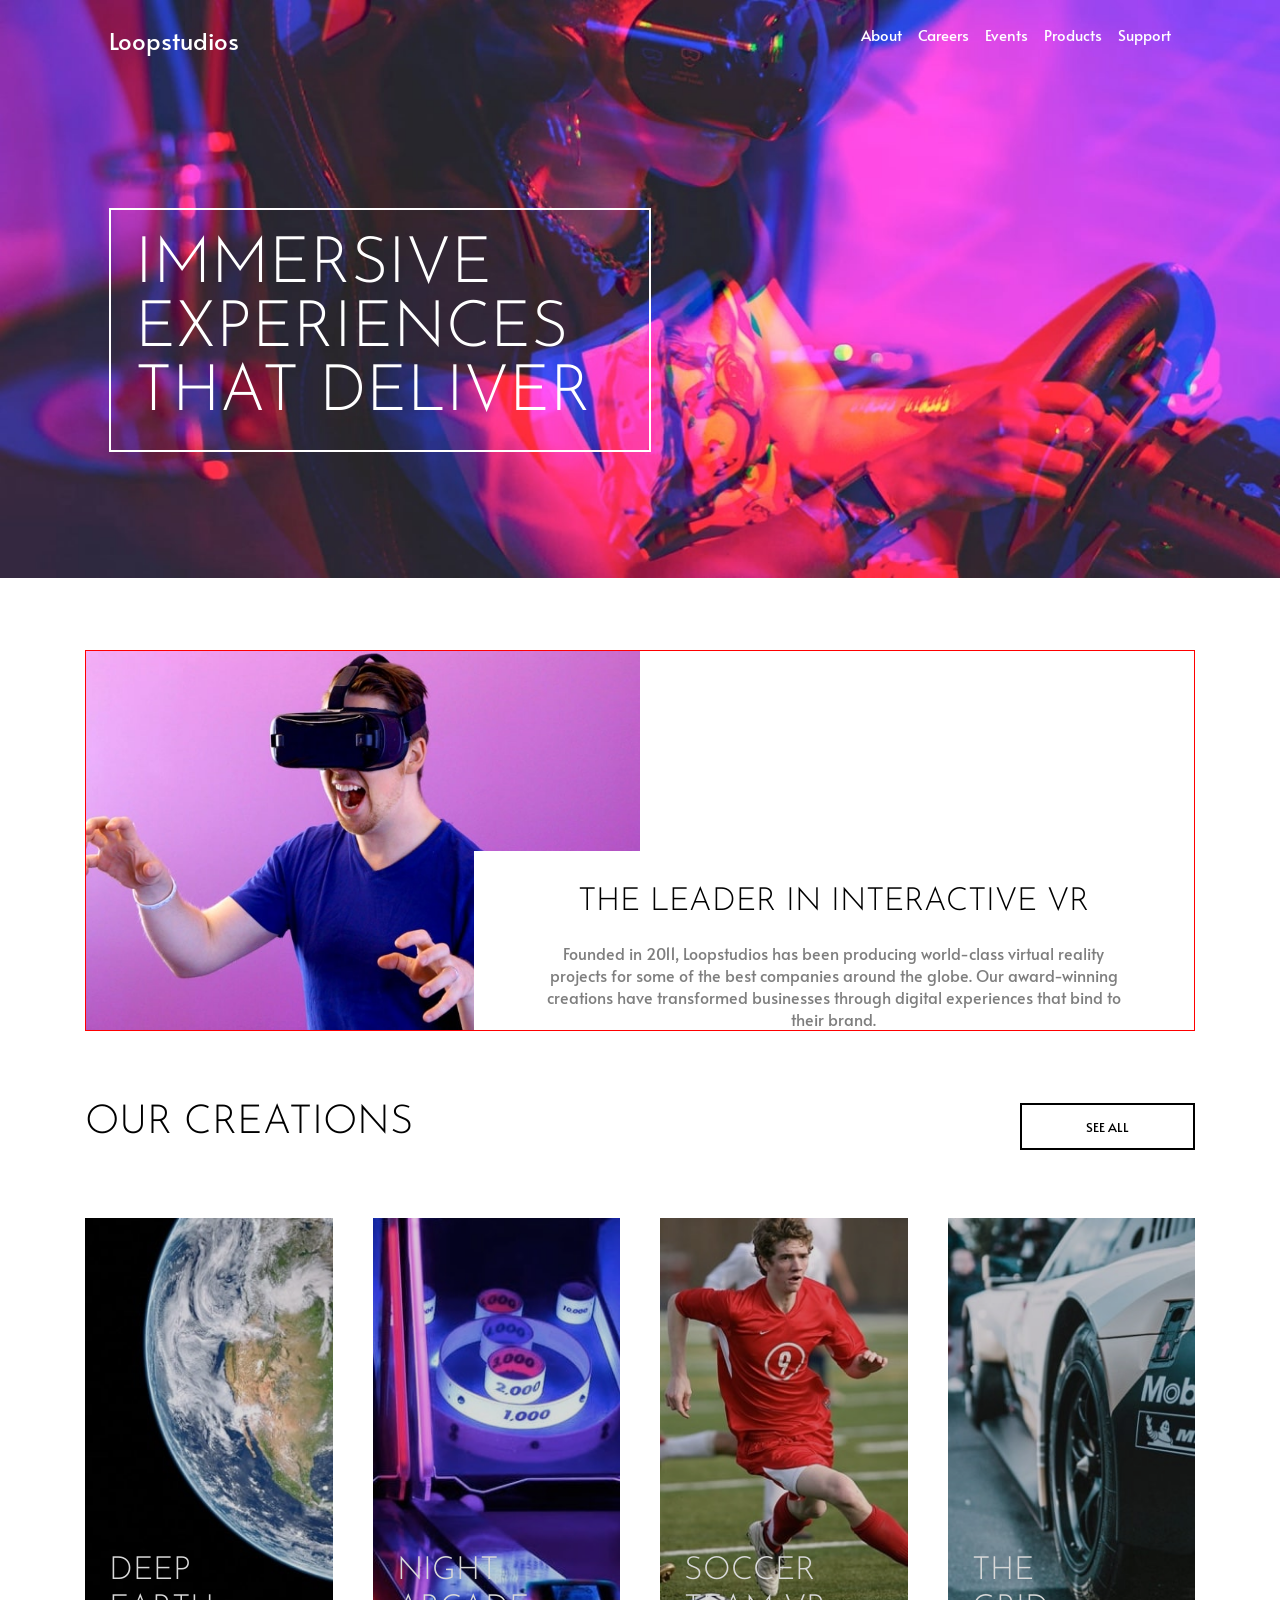
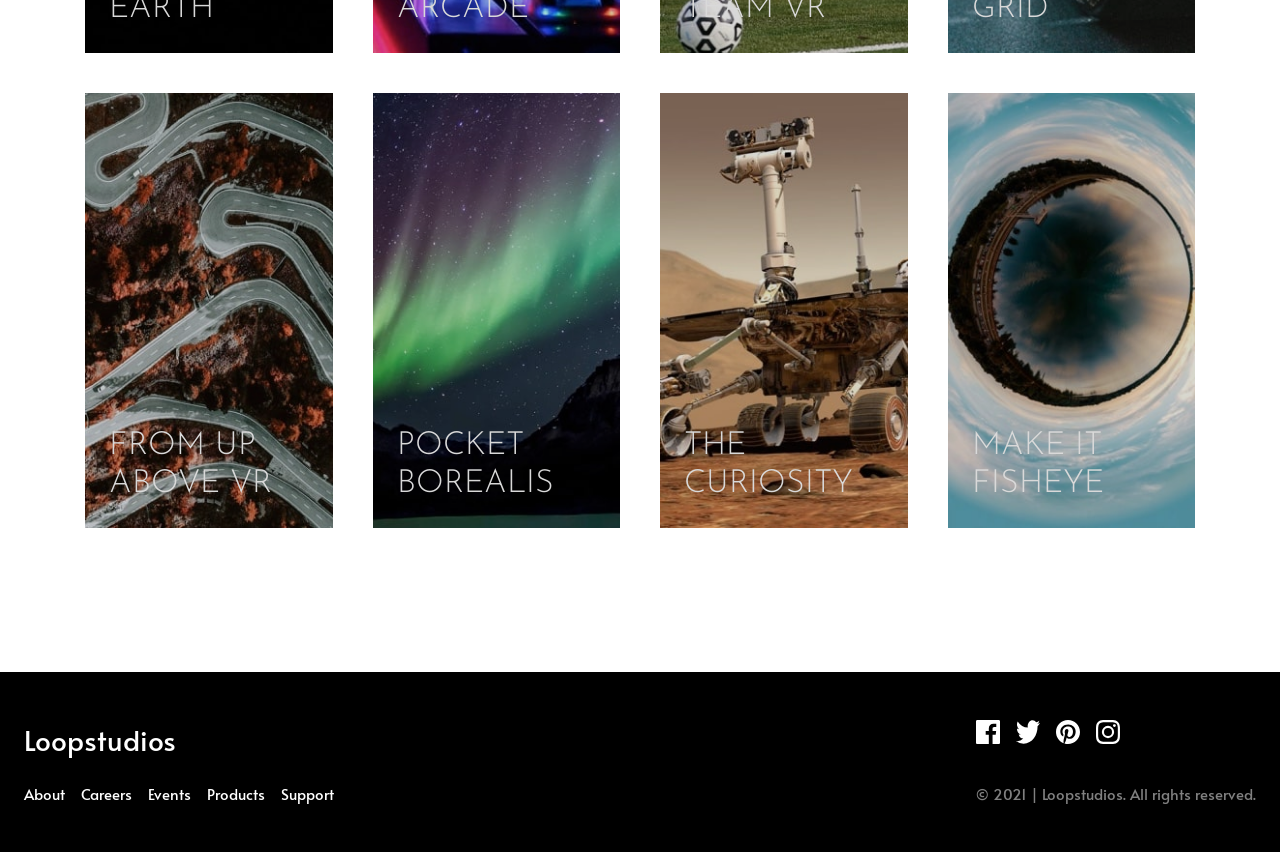
<file: index.html>
<!doctype html>
<html lang="en">
  <head>
    <meta charset="UTF-8" />
    <meta name="viewport" content="width=device-width, initial-scale=1.0" />
    <!-- displays site properly based on user's device -->

    <link
      rel="icon"
      type="image/png"
      sizes="32x32"
      href="./images/favicon-32x32.png"
    />
    <link rel="preconnect" href="https://fonts.googleapis.com" />
    <link rel="preconnect" href="https://fonts.gstatic.com" crossorigin />
    <link
      href="https://fonts.googleapis.com/css2?family=Alata&family=Josefin+Sans:ital,wght@0,300;1,300&display=swap"
      rel="stylesheet"
    />
    <link rel="stylesheet" href="./css/style.css" />
    <title>Frontend Mentor | Loopstudios landing page</title>

    <!-- Feel free to remove these styles or customise in your own stylesheet 👍 -->
  </head>
  <body>
    <!--  Our creations -->
    <header class="header">
      <picture>
        <source
          media="(min-width: 768px)"
          srcset="./images/desktop/image-hero.jpg"
        />
        <img
          class=""
          src="./images/mobile/image-hero.jpg"
          alt="hero image section for navbar"
        />
      </picture>
      <div class="header__menu container">
        <nav>
          <a class="menu__link" href="#">Loopstudios</a>
          <button type="button" class="hamberger-btn">
            <img
              src="./images/icon-hamburger.svg"
              alt="hamburger menu is showing"
            />
          </button>
          <button type="button" class="close-btn">
            <img
              src="./images/icon-close.svg"
              alt="close button menu is showing"
            />
          </button>
          <ul class="menu">
            <li class="menu__list">
              <a class="menu__link" href="#">About</a>
            </li>
            <li class="menu__list">
              <a class="menu__link" href="#">Careers</a>
            </li>
            <li class="menu__list">
              <a class="menu__link" href="#">Events</a>
            </li>
            <li class="menu__list">
              <a class="menu__link" href="#">Products</a>
            </li>
            <li class="menu__list">
              <a class="menu__link" href="#">Support</a>
            </li>
          </ul>
        </nav>
        <h1>Immersive experiences that deliver</h1>
      </div>
    </header>
    <main class="main">
      <section class="container hero">
        <picture>
          <source
            media="(min-width:768px )"
            srcset="./images/desktop/image-interactive.jpg"
          />
          <img
            src="./images/mobile/image-interactive.jpg"
            alt="A person wear a google glass"
          />
        </picture>
        <div class="hero__content">
          <h2>The leader in interactive VR</h2>
          <p>
            Founded in 2011, Loopstudios has been producing world-class virtual
            reality projects for some of the best companies around the globe.
            Our award-winning creations have transformed businesses through
            digital experiences that bind to their brand.
          </p>
        </div>
      </section>
      <section class="container gallery">
        <div class="gallery__head">
          <h2>Our creations</h2>
        </div>
        <div class="gallery__grid">
          <div class="card">
            <picture>
              <source
                media="(min-width:768px)"
                srcset="./images/desktop/image-deep-earth.jpg"
              />
              <img
                src="./images/mobile/image-deep-earth.jpg"
                alt="image-deep-earth"
              />
            </picture>
            <h3>
              Deep <br />
              Earth
            </h3>
          </div>
          <div class="card">
            <picture>
              <source
                media="(min-width:768px)"
                srcset="./images/desktop/image-night-arcade.jpg"
              />
              <img
                src="./images/mobile/image-night-arcade.jpg"
                alt="image-night-arcade"
              />
            </picture>
            <h3>
              Night<br />
              arcade
            </h3>
          </div>
          <div class="card">
            <picture>
              <source
                media="(min-width:768px)"
                srcset="./images/desktop/image-soccer-team.jpg"
              />
              <img
                src="./images/mobile/image-soccer-team.jpg"
                alt="image-soccer-team"
              />
            </picture>
            <h3>
              Soccer<br />
              team VR
            </h3>
          </div>
          <div class="card">
            <picture>
              <source
                media="(min-width:768px)"
                srcset="./images/desktop/image-grid.jpg"
              />
              <img src="./images/mobile/image-grid.jpg" alt="image-grid" />
            </picture>
            <h3>The <br />grid</h3>
          </div>
          <div class="card">
            <picture>
              <source
                media="(min-width:768px)"
                srcset="./images/desktop/image-from-above.jpg"
              />
              <img
                src="./images/mobile/image-from-above.jpg"
                alt="image-from-above"
              />
            </picture>
            <h3>
              From up<br />
              above VR
            </h3>
          </div>
          <div class="card">
            <picture>
              <source
                media="(min-width:768px)"
                srcset="./images/desktop/image-pocket-borealis.jpg"
              />
              <img
                src="./images/mobile/image-pocket-borealis.jpg"
                alt="image-pocket-borealis"
              />
            </picture>
            <h3>
              Pocket<br />
              borealis
            </h3>
          </div>
          <div class="card">
            <picture>
              <source
                media="(min-width:768px)"
                srcset="./images/desktop/image-curiosity.jpg"
              />
              <img
                src="./images/mobile/image-curiosity.jpg"
                alt="image-curiosity"
              />
            </picture>
            <h3>
              The<br />
              curiosity
            </h3>
          </div>
          <div class="card">
            <picture>
              <source
                media="(min-width:768px)"
                srcset="./images/desktop/image-fisheye.jpg"
              />
              <img
                src="./images/mobile/image-fisheye.jpg"
                alt="image-fisheye"
              />
            </picture>
            <h3>
              Make it<br />
              fisheye
            </h3>
          </div>
        </div>
        <div class="gallery__button">
          <button type="button">SEE ALL</button>
        </div>
      </section>
    </main>
    <footer class="footer">
      <div class="footer__brand">
        <h2>Loopstudios</h2>
      </div>
      <nav class="footer__nav">
        <ul>
          <li><a href="#">About</a></li>
          <li><a href="#">Careers</a></li>
          <li><a href="#">Events</a></li>
          <li><a href="#">Products</a></li>
          <li><a href="#">Support</a></li>
        </ul>
      </nav>
      <nav class="footer__social">
        <ul>
          <li>
            <a href="#">
              <img src="./images/icon-facebook.svg" alt="go to facebook" />
            </a>
          </li>
          <li>
            <a href="#">
              <img src="./images/icon-twitter.svg" alt="go to twitter" />
            </a>
          </li>
          <li>
            <a href="#">
              <img src="./images/icon-pinterest.svg" alt="go to pinterest" />
            </a>
          </li>
          <li>
            <a href="#">
              <img src="./images/icon-instagram.svg" alt="go to instagram" />
            </a>
          </li>
        </ul>
      </nav>
      <div class="footer__copyright">
        <p>© 2021 | Loopstudios. All rights reserved.</p>
      </div>
    </footer>
    <script src="./index.js"></script>
  </body>
</html>
</file>
<file: css/style.css>
* {
  margin: 0;
  padding: 0;
  box-sizing: border-box;
}

img {
  max-width: 100%;
  height: auto;
  display: block;
}

ul {
  list-style: none;
}

a {
  text-decoration: none;
  color: inherit;
  position: relative;
}

a:hover::after {
  position: absolute;
  display: inline-block;
  width: 60%;
  content: "";
  height: 2px;
  bottom: -8px;
  left: 50%;
  transform: translateX(-50%);
  background-color: hsl(0, 0%, 100%);
}

button {
  border: none;
  background: transparent;
  cursor: pointer;
  font-family: inherit;
}

body {
  background-color: hsl(0, 0%, 0%);
  font-family: "Alata", sans-serif;
  font-weight: 400;
  font-style: normal;
  font-size: 15px;
  color: hsl(0, 0%, 100%);
}

h1, h2, h3 {
  font-family: "Josefin Sans", sans-serif;
  font-optical-sizing: auto;
  font-weight: 300;
  font-style: normal;
}

p {
  color: hsl(0, 0%, 100%);
  opacity: 0.5;
}

.header__menu {
  display: flex;
  flex-direction: column;
  gap: clamp(144px, -44.993px + 59.06vw, 408px);
}

.container {
  padding: 24px;
  width: 100%;
  margin: 0 auto;
}

.header {
  display: grid;
}
.header > * {
  grid-area: 1/1;
}
.header nav {
  display: flex;
  justify-content: space-between;
}
.header .close-btn {
  display: none;
}
.header .hamberger-btn {
  display: block;
}
.header .menu__link {
  font-size: 24px;
}
.header h1 {
  border: 2px solid hsl(0, 0%, 100%);
  padding: 24px 24px;
  text-transform: uppercase;
}
.header .menu {
  display: none;
}
.header .container:has(nav.is-open) {
  background-color: hsl(0, 0%, 0%);
  overflow-y: hidden;
}
.header nav.is-open .hamberger-btn {
  display: none;
}
.header nav.is-open .close-btn {
  display: block;
}
.header nav.is-open .menu {
  padding: 24px;
  position: fixed;
  display: flex;
  flex-direction: column;
  gap: 16px;
  background-color: hsl(0, 0%, 0%);
  left: 0;
  right: 0;
  top: 56px;
  bottom: 0;
  min-height: calc(100vh - 56px);
  overflow-y: hidden;
}

.main {
  background-color: hsl(0, 0%, 100%);
  padding: 72px 24px;
}
.main .container {
  padding: 0;
}
.main .hero {
  display: flex;
  flex-direction: column;
  position: relative;
}
.main .hero__content {
  display: flex;
  flex-direction: column;
  gap: 20px;
  padding-top: 72px;
  color: hsl(0, 0%, 0%);
}
.main .hero h2 {
  text-transform: uppercase;
  font-size: 32px;
  text-align: center;
  margin: 0 28px;
  line-height: 1.2;
}
.main .hero p {
  color: hsl(0, 0%, 0%);
  font-size: 16px;
  margin: 0 28px;
  text-align: center;
}
.main .gallery {
  display: grid;
  grid-template-columns: 12fr;
  gap: 32px;
  padding: 72px 0;
  grid-template-areas: "gallery__head" "gallery__grid" "gallery__button";
}
.main .gallery__head {
  grid-area: gallery__head;
  text-transform: uppercase;
  margin-bottom: 36px;
}
.main .gallery__head h2 {
  font-size: 32px;
  text-align: center;
  color: hsl(0, 0%, 0%);
}
.main .gallery__grid {
  grid-area: gallery__grid;
  display: grid;
  gap: 40px;
  grid-template-columns: repeat(1, 1fr);
}
.main .gallery__grid .card {
  display: grid;
  position: relative;
}
.main .gallery__grid .card::after {
  content: "";
  position: absolute;
  width: 100%;
  height: 100%;
  background-color: hsl(0, 0%, 0%);
  opacity: 0.15;
}
.main .gallery__grid .card:hover::after {
  background-color: hsl(0, 0%, 100%);
  color: hsl(0, 0%, 0%);
  opacity: 0.5;
  cursor: pointer;
}
.main .gallery__grid .card > * {
  grid-area: 1/1;
}
.main .gallery__grid .card img {
  width: 100%;
  height: 100%;
}
.main .gallery__grid .card h3 {
  justify-self: flex-start;
  align-self: flex-end;
  margin-left: 24px;
  margin-bottom: clamp(16px, -6.908px + 7.159vw, 48px);
  font-size: clamp(16px, 1.682px + 4.474vw, 36px);
  text-transform: uppercase;
  line-height: 1.2;
}
.main .gallery__button {
  grid-area: gallery__button;
  text-align: center;
  margin-bottom: 36px;
}
.main .gallery__button button {
  border: 2px solid hsl(0, 0%, 0%);
  padding: 12px 64px;
}
.main .gallery__button button:hover {
  background-color: hsl(0, 0%, 0%);
  color: hsl(0, 0%, 100%);
}

.footer {
  display: grid;
  grid-template-columns: 12fr;
  justify-items: center;
  gap: 20px;
  padding: 32px 0;
  grid-template-areas: "footer__brand" "footer__nav" "footer__social" "footer__copyright";
}
.footer .footer__brand {
  grid-area: footer__brand;
}
.footer .footer__nav {
  grid-area: footer__nav;
}
.footer .footer__nav ul {
  flex-direction: column;
}
.footer .footer__social {
  grid-area: footer__social;
}
.footer .footer__social img {
  height: 100%;
}
.footer ul {
  display: flex;
  gap: 16px;
}
.footer ul a {
  position: relative;
}
.footer ul a:hover::after {
  position: absolute;
  display: inline-block;
  width: 60%;
  content: "";
  height: 2px;
  bottom: -8px;
  left: 50%;
  transform: translateX(-50%);
  background-color: hsl(0, 0%, 100%);
}
.footer h2 {
  font-family: "Alata", sans-serif;
  font-weight: 400;
  font-style: normal;
  font-size: 28px;
}

@media (min-width: 768px) {
  .container {
    max-width: 1110px;
  }
  .header__menu {
    gap: clamp(72px, -46.857px + 15.476vw, 176px);
  }
  .header .hamberger-btn, .header .close-btn {
    display: none;
  }
  .header .menu {
    display: flex;
    gap: 16px;
  }
  .header .menu .menu__link {
    font-size: 15px;
  }
  .header h1 {
    width: 100%;
    font-size: clamp(40px, 3.429px + 4.762vw, 72px);
    max-width: clamp(400px, 187.429px + 27.679vw, 586px);
  }
  .main .hero {
    border: 1px solid red;
    flex-direction: row;
  }
  .main .hero picture {
    width: 50%;
  }
  .main .hero__content {
    position: absolute;
    bottom: 0;
    left: 35%;
    padding: clamp(8px, -28.571px + 4.762vw, 40px);
    padding-bottom: 0;
    background-color: hsl(0, 0%, 100%);
  }
  .main .gallery {
    grid-template-columns: 1fr auto;
    grid-template-areas: "gallery__head gallery__button" "gallery__grid gallery__grid";
  }
  .main .gallery__head h2 {
    font-size: 40px;
    text-align: start;
  }
  .main .gallery__grid {
    grid-template-columns: repeat(3, 1fr);
  }
  .main .gallery__grid .card h3 {
    font-size: 32px;
    margin-bottom: 24px;
    margin-left: 24px;
  }
  .footer {
    justify-items: flex-start;
    padding: 48px 24px;
    gap: 24px;
    grid-template-areas: "footer__brand footer__social" "footer__nav footer__copyright";
  }
  .footer .footer__nav ul {
    flex-direction: row;
  }
}
@media (min-width: 992px) {
  .main .gallery__grid {
    grid-template-columns: repeat(4, 1fr);
  }
}/*# sourceMappingURL=style.css.map */
</file>
